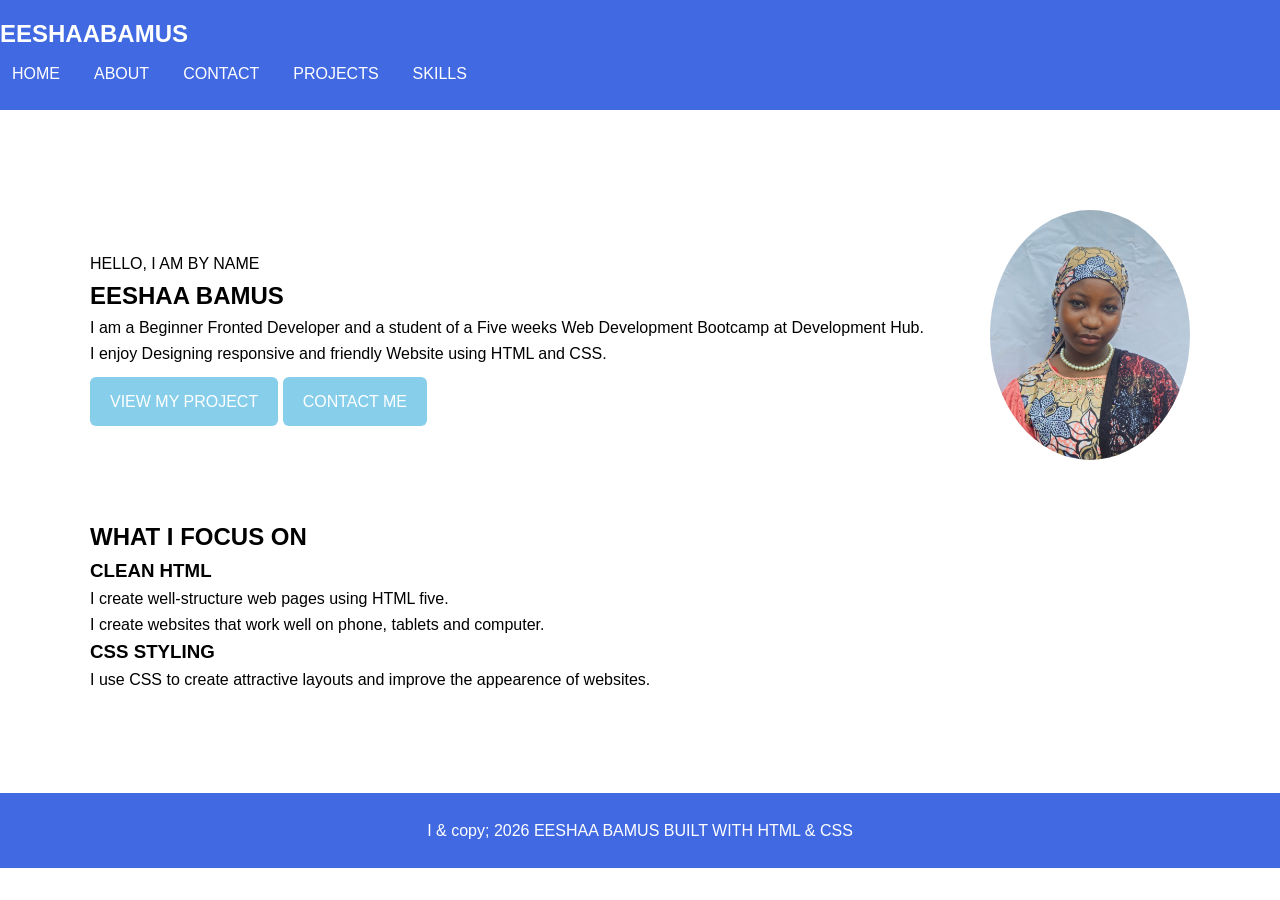
<file: index.html>
<!DOCTYPE html>
	<html lang="en">
		<head>
			<meta charset="UTF-8">
			<meta name="viewport" content="width=device-width, initial-scale-1.0">
			<title>HOME|Eeshaa Bamus</title>
			<link rel="stylesheet" href="style.css">
		</head>
<body>
<header class="navbar">
<div class="conmtainer">
<h1 class="logo"> EESHAA<span>BAMUS</span></h1>
	<nav>
		<a href="index.html">HOME</a>
		<a href="about.html">ABOUT</a>
		<a href="contact.html">CONTACT</a>
		<a href="project.html">PROJECTS</a>
		<a href="skills.html">SKILLS</a>
		</nav>
		</div>
		</header>
		<main>
		<div class="container">
<section class="hero">
<div class="hero-text">
<p>HELLO, I AM BY NAME</p>
<h2> EESHAA <span> BAMUS </span></h2>
<p> I am a Beginner Fronted Developer and a student of a Five weeks Web Development Bootcamp at Development Hub.
</p>
<p> I enjoy Designing responsive and friendly Website using HTML and CSS.</P>
<a href="project.html" class="btn"> VIEW MY PROJECT</a>
	<a href="contact.html" class="btn"> CONTACT ME </a>
	</div>
	
	<div class=" hero-image">
		<img src="mypicture.jpg" alt="EESHAA BAMUS">
		</div>
		</section>
		<section class="focus">
		<h2>WHAT I FOCUS ON</h2>
		<div class="focus-grid">
		<div class="focus-card">
		<h3>CLEAN HTML</h3>
		<P> I create well-structure web pages using HTML five.</p>
		</div>
		<div class="focus-card">
		<p> I create websites that work well on phone, tablets and computer.</p>
		</div>
<div class="focus-card">
<h3>CSS STYLING</h3>
	<p> I use CSS to create attractive layouts and improve the appearence of websites.</p>
	</div>
	</div>
	</section>
	</div>
	</main>
	<footer class="footer">
	<div class="container">
	<p>
I & copy; 2026 EESHAA BAMUS
BUILT WITH HTML & CSS
	</p>
	</div>
	</footer>
</body>
</html>
</file>
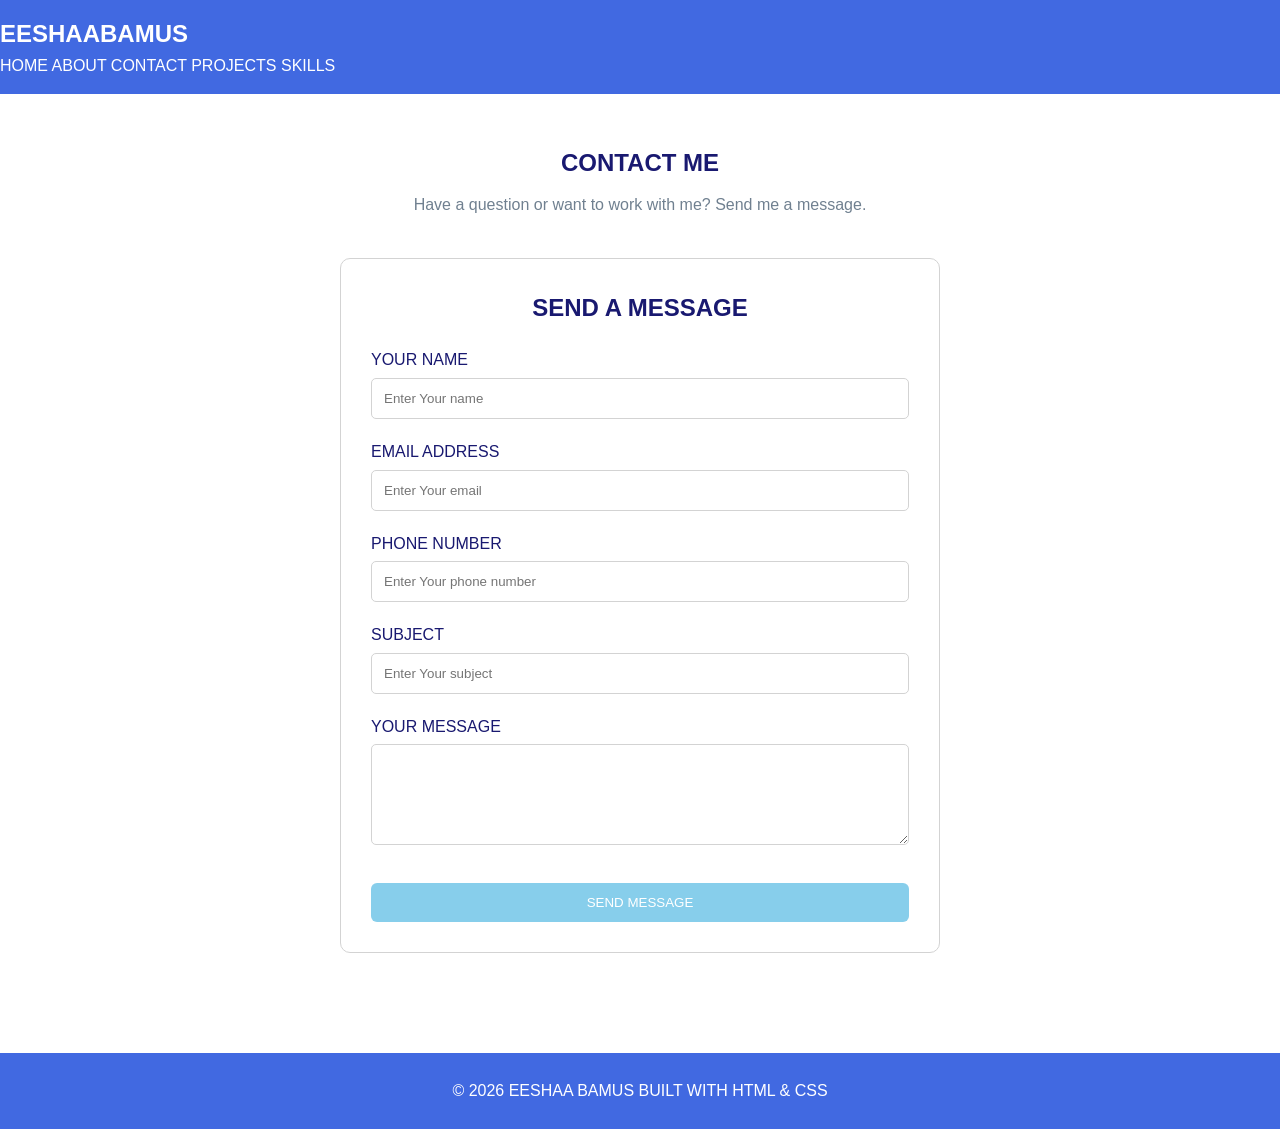
<file: contact.html>
<!DOCTYPE html>
	<html lang="en">
		<head>
			<meta charset="UTF-8">
			<meta name="viewport" content="width=device-width, initial-scale-1.0">
			<title> my project |Eeshaa Bamus</title>
			<link rel="stylesheet" href="style.css">
		</head>
<body>
<header class="navbar">
<div class="conmtainer">
<h1 class="logo"> EESHAA<span>BAMUS</span></h1>
		<a href="index.html">HOME</a>
		<a href="about.html">ABOUT</a>
		<a href="contact.html">CONTACT</a>
		<a href="project.html">PROJECTS</a>
		<a href="skills.html">SKILLS</a>
	</nav>
		</div>
		</header>
		<main>
		<div class="container">
		<section class="page-header">
		<h2>CONTACT ME</h2>
		<p>Have a question or want to work with me? Send me a message.</p>
		</section>
		<section class="contact">
		<h2>SEND A MESSAGE</h2>
		<form action="https://formspree.io/f/xrpgjryn" method="POST">
		<div class="form-group">
		<label for="name">YOUR NAME</label>
		<input type="text"id="name"name="name"placeholder="Enter Your name "required>
		</div>
		<div  class="form-group">
		<label for="email">EMAIL ADDRESS</label>
		<input type="email" idZZ="email" name="name="placeholder="Enter Your email "required>
		</div>
		<div class="form-group">
		<label for="phone">PHONE NUMBER</label>
		<input type="tel"id="phone" name="phone" placeholder="Enter Your phone number "required>
		</div>
		<div class="form-group">
		<label for="subject">SUBJECT</label>
		<input type="text"id="subject"name="subject"placeholder="Enter Your subject"required>
		</div>
		<div class="form-group">
		<label for="message">YOUR MESSAGE</label>
		<textarea id="message"name="message" rows="5"placeholder="Write Your Message Here"required>
			</textarea>
	</div>
	<button type="submit" class="btn">
	SEND MESSAGE
	</button>
	</form>
	</section></div>
	</main>
	<footer class="footer">
	<div class="container">
	<p>
&copy; 2026 EESHAA BAMUS
BUILT WITH HTML & CSS
	</p>
	</div>
	</footer>
</body>
</html>
</file>
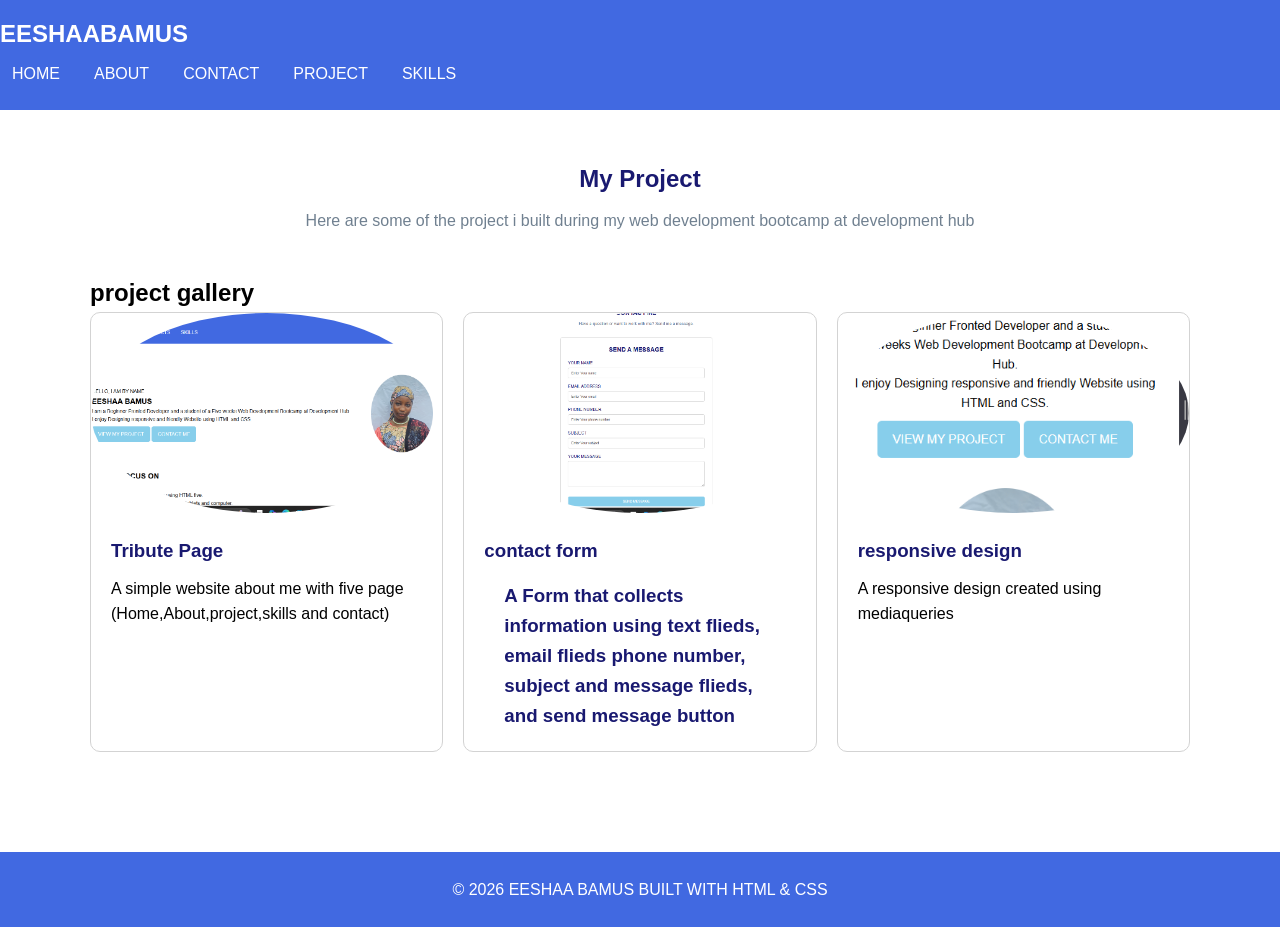
<file: project.html>
<!DOCTYPE html>
	<html lang="en">
		<head>
			<meta charset="UTF-8">
			<meta name="viewport" content="width=device-width, initial-scale-1.0">
			<title> project|Eeshaa Bamus</title>
			<link rel="stylesheet" href="style.css">
		</head>    
<body>
<header class="navbar">
<div class="conmtainer">
<h1 class="logo"> EESHAA<span>BAMUS</span></h1>
	<nav>
		<a href="index.html">HOME</a>
		<a href="about.html">ABOUT</a>
		<a href="contact.html">CONTACT</a>
		<a href="project.html">PROJECT</a>
		<a href="skills.html">SKILLS</a>
	
	</nav>
</div>
	</header>
		<main>
		<div class="container">
		<section class="page-header">
		<h2>My Project</h2>
<p>
		Here are some of the project i built
		during my web development bootcamp at development hub
</p>
</section>
		<section class="project">
		<h2>project gallery</h2>
		<div class="project-grid">
		<div class="project-card">
		<img src="image 1.png"alt="tribute page project">
		<h3>Tribute Page</h3>
<p>
		A simple website about me with five page (Home,About,project,skills and contact)
</p>
</div>

		<div class="project-card">
		<img src="image2.png"alt="survey from project">
		<h3>contact form<h3>
		<p> A Form that collects  information using text flieds, email flieds  phone number, subject and message flieds, and send message button
		</div>
		<div class="project-card">
		<img src="image3.png"alt="photo gallery  project">
		<h3>responsive design</h3>
<p>
	A responsive design created using mediaqueries
</p>
</div>

</main>
<footer class="footer">
	<div class="container">
	<p>
&copy; 2026 EESHAA BAMUS
BUILT WITH HTML & CSS
	</p>
	</div>
	</footer>
</body>
</html>
</file>
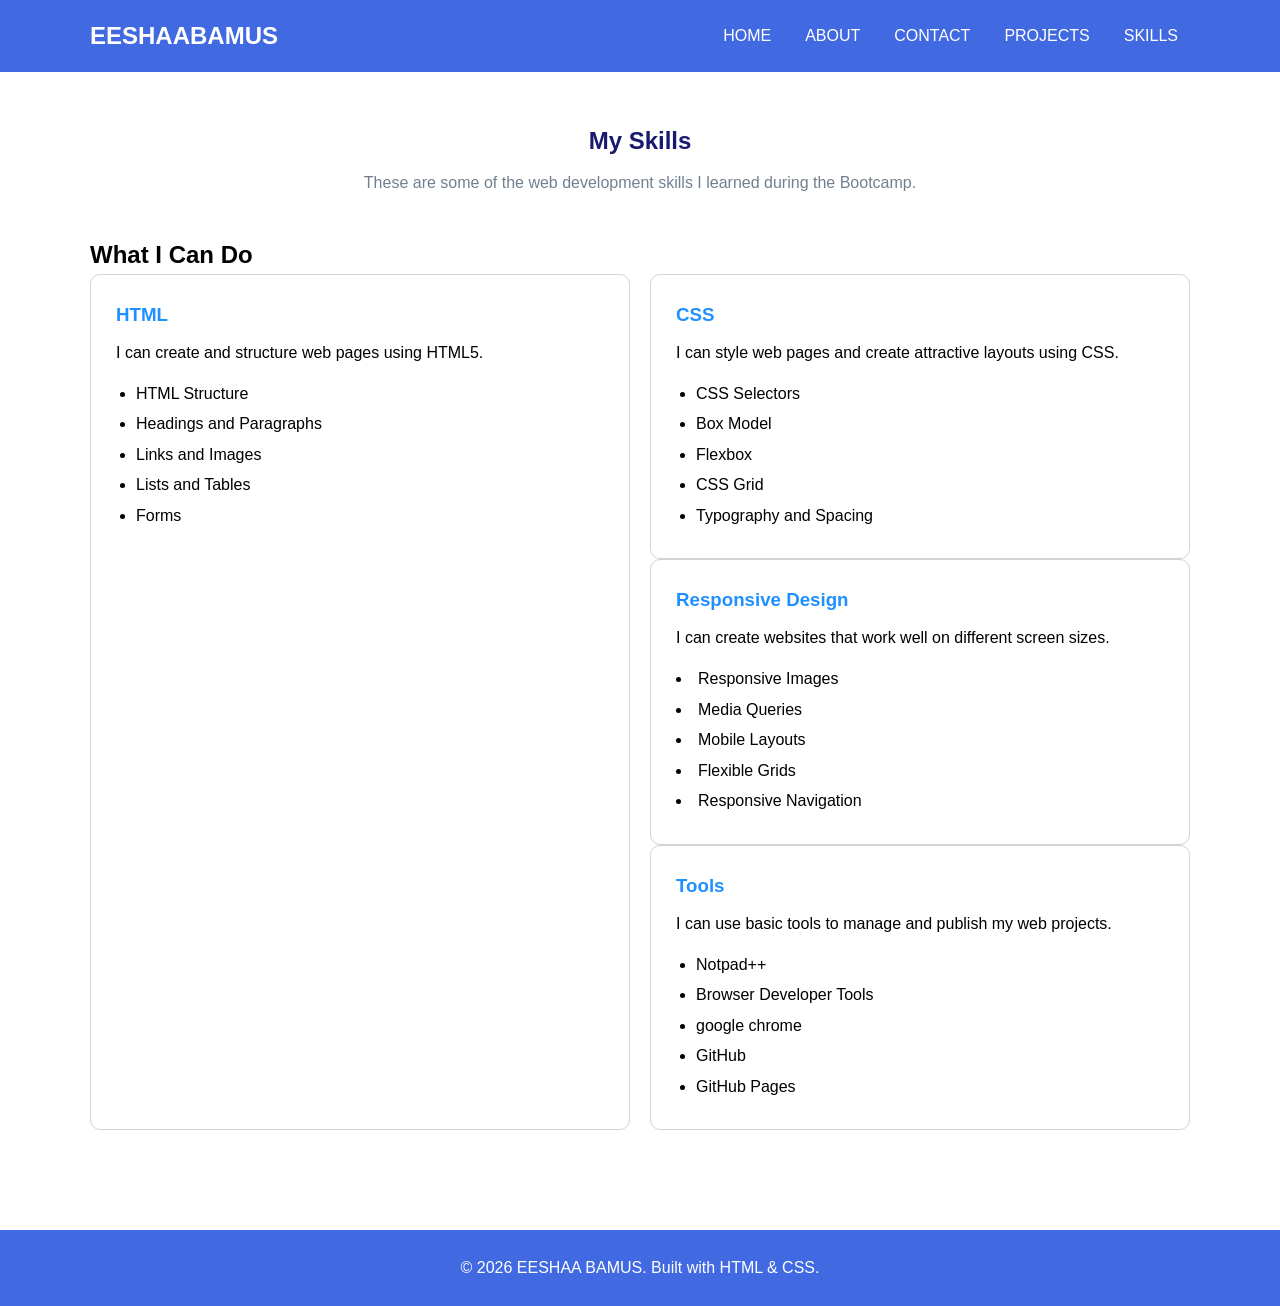
<file: skills.html>
<!DOCTYPE html>
<html lang="en">
<head>
<meta charset="UTF-8">
<meta name="viewport" content="width=device-width, initial-scale=1.0">
<title>Skills |Eeshaa Bamus</title>
<link rel="stylesheet" href="style.css">
</head>
<body>
<header class="navbar">
<div class="container">
<h1 class="logo">EESHAA<span>BAMUS</span></h1>
<nav>
<a href="index.html">HOME</a>
<a href="about.html">ABOUT</a>
<a href="skills.html">CONTACT</a>
<a href="project.html">PROJECTS</a>
<a href="contact.html">SKILLS</a>
</nav>
</div>
</header>
<main>
<div class="container">
 <section class="page-header">
 <h2>My Skills</h2>
 <p>These are some of the web development skills I learned during the
Bootcamp.</p>
 </section>
 <section class="skills">
 <h2>What I Can Do</h2>
 <div class="skills-grid">
 <div class="skill-card">
 <h3>HTML</h3>
 <p>I can create and structure web pages using HTML5.</p>
 <ul>
 <li>HTML Structure</li>
 <li>Headings and Paragraphs</li>
 <li>Links and Images</li>
 <li>Lists and Tables</li>
 <li>Forms</li>
 </ul>
 </div>
  <div class="skill-grid">
 <div class="skill-card">
 <h3>CSS</h3>
 <p>I can style web pages and create attractive layouts using CSS.</p>
 <ul>
 <li>CSS Selectors</li>
 <li>Box Model</li>
 <li>Flexbox</li>
 <li>CSS Grid</li>
<li>Typography and Spacing</li>
 </ul>
 </div>
   <div class="skill-grid">
 <div class="skill-card">
 <h3>Responsive Design</h3>
<p>I can create websites that work well on different screen sizes.</p
<ul>
<li>Responsive Images</li>
<li>Media Queries</li>
 <li>Mobile Layouts</li>
 <li>Flexible Grids</li>
 <li>Responsive Navigation</li>
 </ul>
 </div>
   </div>
   <div class="skill-grid">
 <div class="skill-card">
 <h3>Tools</h3>
 <p>I can use basic tools to manage and publish my web projects.</p>
 <ul>
 <li>Notpad++</li>
 <li>Browser Developer Tools</li>
 <li>google chrome</li>
 <li>GitHub</li>
 <li>GitHub Pages</li>
 </ul>
 </div>
 </div>
 </section>
 </div>
 </main>
 <footer class="footer">
 <div class="container">
 <p>
  &copy; 2026 EESHAA BAMUS. Built with HTML & CSS.
 </p>
</div>
</footer>
</body>
</html>
</file>
<file: style.css>
* {margin: 0;
  padding: 0;
  box-sizing: border-box;
}
body {font-family: Arial, sans-serif;
  background-color: white;
  color:black;
  line-height: 1.6;
}
img {width: 200px;
  height: 250px;
  border-radius: 50%;
  object-fit: cover;
}
a { text-decoration: none;
  color: white;
}
ul { padding-left: 20px;
}
.container {width: 90%;
max-width: 1100px;
margin: auto;
}

.navbar {
  background-color: royalblue;
  color: white;
  padding: 15px 0;}
.navbar .container {display: flex;
  justify-content: space-between;
  align-items: center;}
.logo {font-size: 24px;}
.logo span {color: white;}
nav {display: flex;
  gap: 10px;}
nav a {color: white;
  padding: 8px 12px;
  border-radius: 5px;}
nav a:hover, nav a.active {background: white;
  color: royalblue;}
main {padding: 50px 0;}
.page-header {text-align: center;
  margin-bottom: 40px;}
.page-header h1, 
.page-header h2 {
  color: midnightblue;
  margin-bottom: 10px;}
.page-header p {color: slategray;}
.btn {display: inline-block;
  background: skyblue;
  color: white;
  padding: 12px 20px;
  border-radius: 6px;
  margin-top: 10px;
}
.btn:hover {  background-color: mediumblue;}
.hero {display: flex;
  align-items: center;
  justify-content: space-between;
  gap: 40px;
  padding: 50px 0;}
.hero-content {flex: 1;}
.hero-tag {color: skyblue;
  font-weight: bold;}
.hero-title { font-size: 45px;
  color: midnightblue;
  margin: 10px 0;}
.hero-title .highlight {color: dodgerblue;}
.hero-description {max-width: 550px;
  margin-bottom: 20px;}
.hero-cta {display: flex;  gap: 15px;  flex-wrap: wrap;}
.hero-image-wrapper { flex: 1;  display: flex;  justify-content: center;}
.hero-avatar {width: 270px; height: 270px; border-radius: 50%;
  border: 4px solid skyblue;  overflow: hidden;}
.hero-avatar img {width: 100%;  height: 100%;  
object-fit: cover;}
.highlights-grid {  display: grid;  grid-template-columns: repeat(3, 1fr);  gap: 20px;  margin-top: 30px;}
.highlight-card {  border: 1px solid lightgray;
  padding: 25px;
  text-align: center;
  border-radius: 10px;
  background-color: white;}
.highlight-card h3 { color: midnightblue;
  margin-bottom: 10px;}
.highlight-card:hover { border-color: dodgerblue;}
.about { text-align: center;  margin-bottom: 40px;
}
.about-image {width: 150px;
  height: 150px;  margin: 0 auto 20px;
  border-radius: 50%;
  background-color: lightblue;
  display: flex;  align-items: center;
  justify-content: center;  font-size: 60px;
  border: 4px solid dodgerblue;}
#space{margin-top: 20px;}
.about h2 {color: midnightblue;
  margin-bottom: 5px;}
.journey-layout {display: grid;
  grid-template-columns: 2fr 1fr;
  gap: 30px;  margin-bottom: 50px;}

.journey,
.facts {
  padding: 25px;
  border: 1px solid lightgray;
  border-radius: 10px;
}

.journey h2,
.facts h2,
.bootcamp h2 {
  color: midnightblue;
  margin-bottom: 15px;
}

.journey p {
  margin-bottom: 15px;
}

.facts {
  background-color: whitesmoke;
}

.facts li {
  margin-bottom: 10px;
}

.bootcamp {
  margin-top: 40px;
}

.bootcamp-grid {
  display: grid;
  grid-template-columns: repeat(4, 1fr);
  gap: 20px;
}

.week-card {
  border: 1px solid lightgray;
  padding: 20px;
  border-radius: 10px;
}

.week-card h3 {
  color: dodgerblue;
  margin-bottom: 5px;
}

.week-card h4 {
  color: midnightblue;
  margin-bottom: 10px;
}

.skills-grid {
  display: grid;
  grid-template-columns: repeat(2, 1fr);
  gap: 20px;
}

.skill-card {
  border: 1px solid lightgray;
  padding: 25px;
  border-radius: 10px;
}

.skill-card h3 {
  color: dodgerblue;
  margin-bottom: 10px;
}

.skill-card p {
  margin-bottom: 15px;
}

.skill-card li {
  margin-bottom: 5px;
}

.projects h2 {
  color: midnightblue;
  margin-bottom: 20px;
}

.project-grid {
  display: grid;
  grid-template-columns: repeat(3, 1fr);
  gap: 20px;
}

.project-card {
  border: 1px solid lightgray;
  border-radius: 10px;
  overflow: hidden;
  background-color: white;
}

.project-card img {
  width: 100%;
  height: 200px;
  object-fit: cover;
}

.project-card h3,
.project-card p {
  padding: 0 20px;
}

.project-card h3 {
  color: midnightblue;
  margin-top: 15px;
}

.project-card p {
  margin: 10px 0 20px;
}

.contact {
  max-width: 600px;
  margin: auto;
  padding: 30px;
  border: 1px solid lightgray;
  border-radius: 10px;
}

.contact h2 {
  text-align: center;
  color: midnightblue;
  margin-bottom: 20px;
}

.form-group {
  margin-bottom: 20px;
}

.form-group label {
  display: block;
  color: midnightblue;
  margin-bottom: 5px;
}

.form-group input,
.form-group textarea {
  width: 100%;
  padding: 12px;
  border: 1px solid lightgray;
  border-radius: 5px;
  font-family: inherit;
}

.form-group textarea {
  resize: vertical;
}

.form-group input:focus,
.form-group textarea:focus {
  border-color: dodgerblue;
  outline: none;
}

.contact .btn {
  width: 100%;
  border: none;
  cursor: pointer;
}

.footer {
  background-color: royalblue;
  color: white;
  text-align: center;
  padding: 25px 0;
  margin-top: 50px;
}

@media (max-width: 768px) {

  .navbar .container {
    flex-direction: column;
    gap: 15px;
  }

  nav {
    flex-wrap: wrap;
    justify-content: center;
  }

  .hero {
    flex-direction: column;
    text-align: center;
  }

  .hero-title {
    font-size: 35px;
  }

  .hero-description {
    margin-left: auto;
    margin-right: auto;
  }

  .hero-cta {
    justify-content: center;
  }

  .hero-avatar {
    width: 200px;
    height: 200px;
  }

  .highlights-grid {
    grid-template-columns: 1fr;
  }

  .journey-layout {
    grid-template-columns: 1fr;
  }

  .bootcamp-grid {
    grid-template-columns: 1fr;
  }

  .skills-grid {
    grid-template-columns: 1fr;
  }

  .project-grid {
    grid-template-columns: 1fr;
  }

  .contact {
    padding: 20px;
  }
}
</file>
